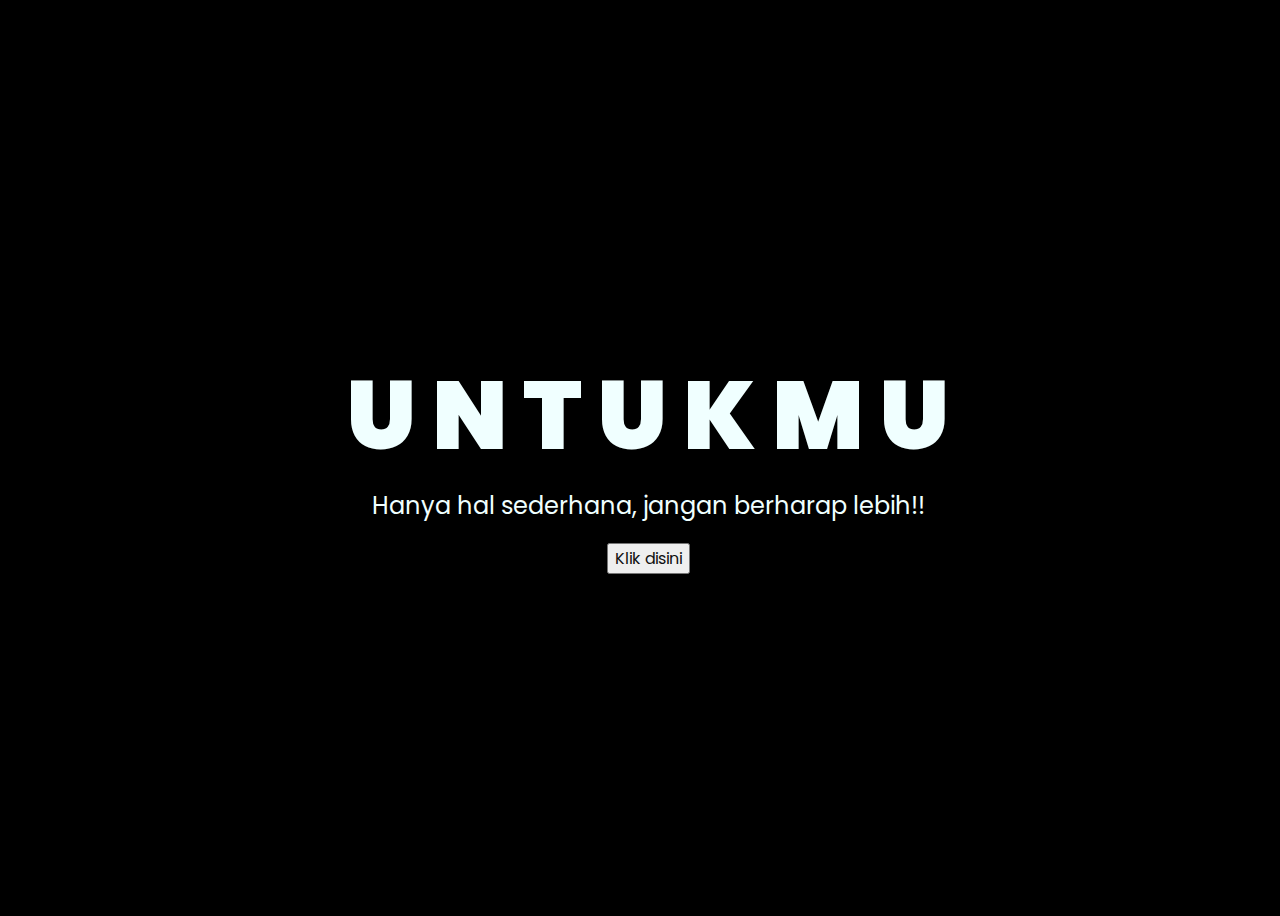
<file: index.html>
<!DOCTYPE html>
<html lang="en">
<head>
    <meta charset="UTF-8">
    <meta http-equiv="X-UA-Compatible" content="IE=edge">
    <meta name="viewport" content="width=device-width, initial-scale=1.0">
    <link rel="stylesheet" href="css/style.css">
    <link rel="icon" href="img/flowers.png" type="image/x-icon">
    <title>Bunga</title>
</head>
<body>
    <div class="greetings">
    <!-- silahkan menambah kata sesuai keinginan dengan <span>text...</span -->
        <span>U</span>
        <span>N</span>
        <span>T</span>
        <span>U</span>
        <span>K</span>
        <span>M</span>
        <span>U</span>
    </div>
    <div class="description">
        <span>Hanya hal sederhana, jangan berharap lebih!!</span>
    </div>
    <div class="button">
        <button>
            <a href="flower.html">Klik disini</a>
        </button>
        
    </div>
</body>
</html>
</file>
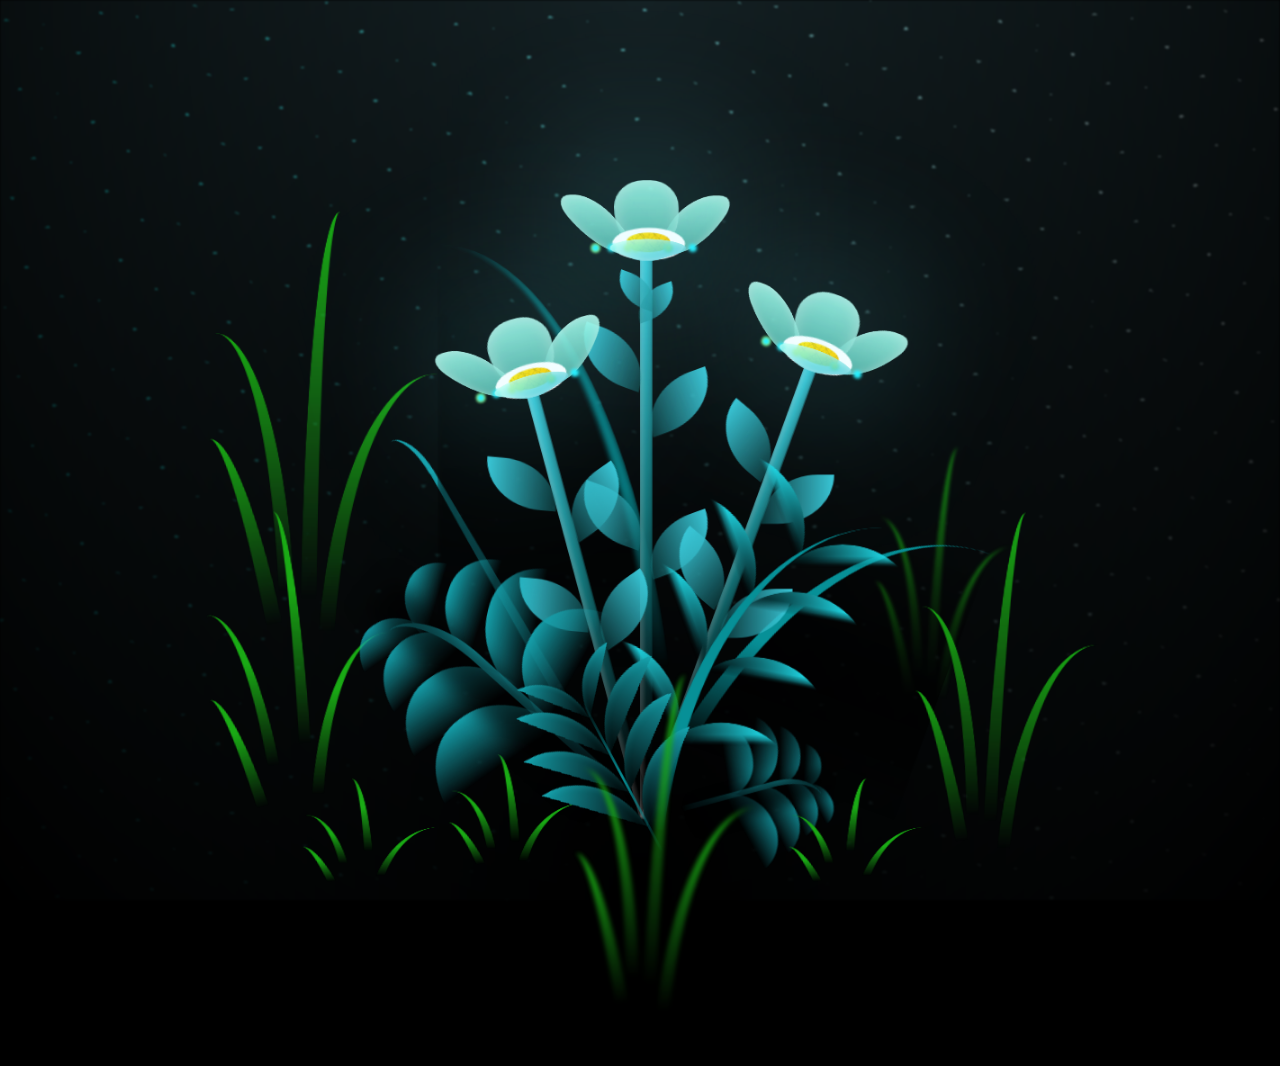
<file: flower.html>
<!DOCTYPE html>
<html lang="en">
<head>
    <meta charset="UTF-8">
    <meta http-equiv="X-UA-Compatible" content="IE=edge">
    <meta name="viewport" content="width=device-width, initial-scale=1.0">
    <link rel="stylesheet" href="css/main.css">
    <link rel="icon" href="img/flowers.png" type="image/x-icon">
    <title>Bunga</title>
    <audio autoplay src="/y2mate.com - Sound Effects  Nature ambience Wind SFX.mp3" type="audio"> </audio>
</head>
<body class="container">
  <!-- Pembuat code: https://codepen.io/mdusmanansari/pen/BamepLe -->
    <div class="night"></div>
    <div class="flowers">
      <div class="flower flower--1">
        <div class="flower__leafs flower__leafs--1">
          <div class="flower__leaf flower__leaf--1"></div>
          <div class="flower__leaf flower__leaf--2"></div>
          <div class="flower__leaf flower__leaf--3"></div>
          <div class="flower__leaf flower__leaf--4"></div>
          <div class="flower__white-circle"></div>
  
          <div class="flower__light flower__light--1"></div>
          <div class="flower__light flower__light--2"></div>
          <div class="flower__light flower__light--3"></div>
          <div class="flower__light flower__light--4"></div>
          <div class="flower__light flower__light--5"></div>
          <div class="flower__light flower__light--6"></div>
          <div class="flower__light flower__light--7"></div>
          <div class="flower__light flower__light--8"></div>
  
        </div>
        <div class="flower__line">
          <div class="flower__line__leaf flower__line__leaf--1"></div>
          <div class="flower__line__leaf flower__line__leaf--2"></div>
          <div class="flower__line__leaf flower__line__leaf--3"></div>
          <div class="flower__line__leaf flower__line__leaf--4"></div>
          <div class="flower__line__leaf flower__line__leaf--5"></div>
          <div class="flower__line__leaf flower__line__leaf--6"></div>
        </div>
      </div>
  
      <div class="flower flower--2">
        <div class="flower__leafs flower__leafs--2">
          <div class="flower__leaf flower__leaf--1"></div>
          <div class="flower__leaf flower__leaf--2"></div>
          <div class="flower__leaf flower__leaf--3"></div>
          <div class="flower__leaf flower__leaf--4"></div>
          <div class="flower__white-circle"></div>
  
          <div class="flower__light flower__light--1"></div>
          <div class="flower__light flower__light--2"></div>
          <div class="flower__light flower__light--3"></div>
          <div class="flower__light flower__light--4"></div>
          <div class="flower__light flower__light--5"></div>
          <div class="flower__light flower__light--6"></div>
          <div class="flower__light flower__light--7"></div>
          <div class="flower__light flower__light--8"></div>
  
        </div>
        <div class="flower__line">
          <div class="flower__line__leaf flower__line__leaf--1"></div>
          <div class="flower__line__leaf flower__line__leaf--2"></div>
          <div class="flower__line__leaf flower__line__leaf--3"></div>
          <div class="flower__line__leaf flower__line__leaf--4"></div>
        </div>
      </div>
  
      <div class="flower flower--3">
        <div class="flower__leafs flower__leafs--3">
          <div class="flower__leaf flower__leaf--1"></div>
          <div class="flower__leaf flower__leaf--2"></div>
          <div class="flower__leaf flower__leaf--3"></div>
          <div class="flower__leaf flower__leaf--4"></div>
          <div class="flower__white-circle"></div>
  
          <div class="flower__light flower__light--1"></div>
          <div class="flower__light flower__light--2"></div>
          <div class="flower__light flower__light--3"></div>
          <div class="flower__light flower__light--4"></div>
          <div class="flower__light flower__light--5"></div>
          <div class="flower__light flower__light--6"></div>
          <div class="flower__light flower__light--7"></div>
          <div class="flower__light flower__light--8"></div>
  
        </div>
        <div class="flower__line">
          <div class="flower__line__leaf flower__line__leaf--1"></div>
          <div class="flower__line__leaf flower__line__leaf--2"></div>
          <div class="flower__line__leaf flower__line__leaf--3"></div>
          <div class="flower__line__leaf flower__line__leaf--4"></div>
        </div>
      </div>
  
      <div class="grow-ans" style="--d:1.2s">
        <div class="flower__g-long">
          <div class="flower__g-long__top"></div>
          <div class="flower__g-long__bottom"></div>
        </div>
      </div>
  
      <div class="growing-grass">
        <div class="flower__grass flower__grass--1">
          <div class="flower__grass--top"></div>
          <div class="flower__grass--bottom"></div>
          <div class="flower__grass__leaf flower__grass__leaf--1"></div>
          <div class="flower__grass__leaf flower__grass__leaf--2"></div>
          <div class="flower__grass__leaf flower__grass__leaf--3"></div>
          <div class="flower__grass__leaf flower__grass__leaf--4"></div>
          <div class="flower__grass__leaf flower__grass__leaf--5"></div>
          <div class="flower__grass__leaf flower__grass__leaf--6"></div>
          <div class="flower__grass__leaf flower__grass__leaf--7"></div>
          <div class="flower__grass__leaf flower__grass__leaf--8"></div>
          <div class="flower__grass__overlay"></div>
        </div>
      </div>
  
      <div class="growing-grass">
        <div class="flower__grass flower__grass--2">
          <div class="flower__grass--top"></div>
          <div class="flower__grass--bottom"></div>
          <div class="flower__grass__leaf flower__grass__leaf--1"></div>
          <div class="flower__grass__leaf flower__grass__leaf--2"></div>
          <div class="flower__grass__leaf flower__grass__leaf--3"></div>
          <div class="flower__grass__leaf flower__grass__leaf--4"></div>
          <div class="flower__grass__leaf flower__grass__leaf--5"></div>
          <div class="flower__grass__leaf flower__grass__leaf--6"></div>
          <div class="flower__grass__leaf flower__grass__leaf--7"></div>
          <div class="flower__grass__leaf flower__grass__leaf--8"></div>
          <div class="flower__grass__overlay"></div>
        </div>
      </div>
  
      <div class="grow-ans" style="--d:2.4s">
        <div class="flower__g-right flower__g-right--1">
          <div class="leaf"></div>
        </div>
      </div>
  
      <div class="grow-ans" style="--d:2.8s">
        <div class="flower__g-right flower__g-right--2">
          <div class="leaf"></div>
        </div>
      </div>
  
      <div class="grow-ans" style="--d:2.8s">
        <div class="flower__g-front">
          <div class="flower__g-front__leaf-wrapper flower__g-front__leaf-wrapper--1">
            <div class="flower__g-front__leaf"></div>
          </div>
          <div class="flower__g-front__leaf-wrapper flower__g-front__leaf-wrapper--2">
            <div class="flower__g-front__leaf"></div>
          </div>
          <div class="flower__g-front__leaf-wrapper flower__g-front__leaf-wrapper--3">
            <div class="flower__g-front__leaf"></div>
          </div>
          <div class="flower__g-front__leaf-wrapper flower__g-front__leaf-wrapper--4">
            <div class="flower__g-front__leaf"></div>
          </div>
          <div class="flower__g-front__leaf-wrapper flower__g-front__leaf-wrapper--5">
            <div class="flower__g-front__leaf"></div>
          </div>
          <div class="flower__g-front__leaf-wrapper flower__g-front__leaf-wrapper--6">
            <div class="flower__g-front__leaf"></div>
          </div>
          <div class="flower__g-front__leaf-wrapper flower__g-front__leaf-wrapper--7">
            <div class="flower__g-front__leaf"></div>
          </div>
          <div class="flower__g-front__leaf-wrapper flower__g-front__leaf-wrapper--8">
            <div class="flower__g-front__leaf"></div>
          </div>
          <div class="flower__g-front__line"></div>
        </div>
      </div>
  
      <div class="grow-ans" style="--d:3.2s">
        <div class="flower__g-fr">
          <div class="leaf"></div>
          <div class="flower__g-fr__leaf flower__g-fr__leaf--1"></div>
          <div class="flower__g-fr__leaf flower__g-fr__leaf--2"></div>
          <div class="flower__g-fr__leaf flower__g-fr__leaf--3"></div>
          <div class="flower__g-fr__leaf flower__g-fr__leaf--4"></div>
          <div class="flower__g-fr__leaf flower__g-fr__leaf--5"></div>
          <div class="flower__g-fr__leaf flower__g-fr__leaf--6"></div>
          <div class="flower__g-fr__leaf flower__g-fr__leaf--7"></div>
          <div class="flower__g-fr__leaf flower__g-fr__leaf--8"></div>
        </div>
      </div>
  
      <div class="long-g long-g--0">
        <div class="grow-ans" style="--d:3s">
          <div class="leaf leaf--0"></div>
        </div>
        <div class="grow-ans" style="--d:2.2s">
          <div class="leaf leaf--1"></div>
        </div>
        <div class="grow-ans" style="--d:3.4s">
          <div class="leaf leaf--2"></div>
        </div>
        <div class="grow-ans" style="--d:3.6s">
          <div class="leaf leaf--3"></div>
        </div>
      </div>
  
      <div class="long-g long-g--1">
        <div class="grow-ans" style="--d:3.6s">
          <div class="leaf leaf--0"></div>
        </div>
        <div class="grow-ans" style="--d:3.8s">
          <div class="leaf leaf--1"></div>
        </div>
        <div class="grow-ans" style="--d:4s">
          <div class="leaf leaf--2"></div>
        </div>
        <div class="grow-ans" style="--d:4.2s">
          <div class="leaf leaf--3"></div>
        </div>
      </div>
  
      <div class="long-g long-g--2">
        <div class="grow-ans" style="--d:4s">
          <div class="leaf leaf--0"></div>
        </div>
        <div class="grow-ans" style="--d:4.2s">
          <div class="leaf leaf--1"></div>
        </div>
        <div class="grow-ans" style="--d:4.4s">
          <div class="leaf leaf--2"></div>
        </div>
        <div class="grow-ans" style="--d:4.6s">
          <div class="leaf leaf--3"></div>
        </div>
      </div>
  
      <div class="long-g long-g--3">
        <div class="grow-ans" style="--d:4s">
          <div class="leaf leaf--0"></div>
        </div>
        <div class="grow-ans" style="--d:4.2s">
          <div class="leaf leaf--1"></div>
        </div>
        <div class="grow-ans" style="--d:3s">
          <div class="leaf leaf--2"></div>
        </div>
        <div class="grow-ans" style="--d:3.6s">
          <div class="leaf leaf--3"></div>
        </div>
      </div>
  
      <div class="long-g long-g--4">
        <div class="grow-ans" style="--d:4s">
          <div class="leaf leaf--0"></div>
        </div>
        <div class="grow-ans" style="--d:4.2s">
          <div class="leaf leaf--1"></div>
        </div>
        <div class="grow-ans" style="--d:3s">
          <div class="leaf leaf--2"></div>
        </div>
        <div class="grow-ans" style="--d:3.6s">
          <div class="leaf leaf--3"></div>
        </div>
      </div>
  
      <div class="long-g long-g--5">
        <div class="grow-ans" style="--d:4s">
          <div class="leaf leaf--0"></div>
        </div>
        <div class="grow-ans" style="--d:4.2s">
          <div class="leaf leaf--1"></div>
        </div>
        <div class="grow-ans" style="--d:3s">
          <div class="leaf leaf--2"></div>
        </div>
        <div class="grow-ans" style="--d:3.6s">
          <div class="leaf leaf--3"></div>
        </div>
      </div>
  
      <div class="long-g long-g--6">
        <div class="grow-ans" style="--d:4.2s">
          <div class="leaf leaf--0"></div>
        </div>
        <div class="grow-ans" style="--d:4.4s">
          <div class="leaf leaf--1"></div>
        </div>
        <div class="grow-ans" style="--d:4.6s">
          <div class="leaf leaf--2"></div>
        </div>
        <div class="grow-ans" style="--d:4.8s">
          <div class="leaf leaf--3"></div>
        </div>
      </div>
  
      <div class="long-g long-g--7">
        <div class="grow-ans" style="--d:3s">
          <div class="leaf leaf--0"></div>
        </div>
        <div class="grow-ans" style="--d:3.2s">
          <div class="leaf leaf--1"></div>
        </div>
        <div class="grow-ans" style="--d:3.5s">
          <div class="leaf leaf--2"></div>
        </div>
        <div class="grow-ans" style="--d:3.6s">
          <div class="leaf leaf--3"></div>
        </div>
      </div>
    </div>
    <script src="main.js"></script>
  </body>
</html>
</file>
<file: css/style.css>
@import url('https://fonts.googleapis.com/css2?family=Poppins:ital,wght@0,500;1,900&display=swap');
*{
    font-family: 'Poppins',cursive;
}
body{
    color: azure;
    width: 100%;
    height: 100vh;
    display: flex;
    flex-direction: column;
    align-items: center;
    justify-content: center;
    background-color: black;
}
.greetings{
    font-size: 6rem;
    font-weight: 900;
}
.greetings > span{
    animation: glow 2.5s ease-in-out infinite;
}
@keyframes glow{
    0%, 100%{
        color: #fff;
        text-shadow: 0 0 12px #39c6d6, 0 0 50px #39c6d6, 0 0 100px #39c6d6;
    }
    10%, 90%{
        color: #111;
        text-shadow: none;
    }
}
.greetings > span:nth-child(2){
    animation-delay: .2s ;
}
.greetings > span:nth-child(3){
    animation-delay: .4s ;
}
.greetings > span:nth-child(4){
    animation-delay: .6s;
}
.greetings > span:nth-child(5){
    animation-delay: .8s;
}
.greetings > span:nth-child(6){
    animation-delay: .95s;
}
.greetings > span:nth-child(7){
    animation-delay: .999s;
}

.description{
    font-size: 1.5rem;
    margin-bottom: 20px;
}

.button a{
    text-decoration: none;
    font-size: 1rem;
    color: #111;
}

@media screen and (max-width:574px){
    .greetings{
        display: block;
        font-size: 3rem;
        font-weight: 500;
        text-align: center;
    }
    .description{
        font-size: 1rem;
    }
    
    .button a{
        font-size: .5rem;
    }
}
</file>
<file: css/main.css>
*,
*::after,
*::before {
  padding: 0;
  margin: 0;
  box-sizing: border-box;
}

:root {
  --dark-color: #000;
}

body {
  display: flex;
  align-items: flex-end;
  justify-content: center;
  min-height: 100vh;
  background-color: var(--dark-color);
  overflow: hidden;
  perspective: 1000px;
}

.night {
  position: fixed;
  left: 50%;
  top: 0;
  transform: translateX(-50%);
  width: 100%;
  height: 100%;
  filter: blur(0.1vmin);
  background-image: radial-gradient(ellipse at top, transparent 0%, var(--dark-color)), radial-gradient(ellipse at bottom, var(--dark-color), rgba(145, 233, 255, 0.2)), repeating-linear-gradient(220deg, rgb(0, 0, 0) 0px, rgb(0, 0, 0) 19px, transparent 19px, transparent 22px), repeating-linear-gradient(189deg, rgb(0, 0, 0) 0px, rgb(0, 0, 0) 19px, transparent 19px, transparent 22px), repeating-linear-gradient(148deg, rgb(0, 0, 0) 0px, rgb(0, 0, 0) 19px, transparent 19px, transparent 22px), linear-gradient(90deg, rgb(0, 255, 250), rgb(240, 240, 240));
}

.flowers {
  position: relative;
  transform: scale(0.9);
}

.flower {
  position: absolute;
  bottom: 10vmin;
  transform-origin: bottom center;
  z-index: 10;
  --fl-speed: 0.8s;
}
.flower--1 {
  -webkit-animation: moving-flower-1 4s linear infinite;
          animation: moving-flower-1 4s linear infinite;
}
.flower--1 .flower__line {
  height: 70vmin;
  -webkit-animation-delay: 0.3s;
          animation-delay: 0.3s;
}
.flower--1 .flower__line__leaf--1 {
  -webkit-animation: blooming-leaf-right var(--fl-speed) 1.6s backwards;
          animation: blooming-leaf-right var(--fl-speed) 1.6s backwards;
}
.flower--1 .flower__line__leaf--2 {
  -webkit-animation: blooming-leaf-right var(--fl-speed) 1.4s backwards;
          animation: blooming-leaf-right var(--fl-speed) 1.4s backwards;
}
.flower--1 .flower__line__leaf--3 {
  -webkit-animation: blooming-leaf-left var(--fl-speed) 1.2s backwards;
          animation: blooming-leaf-left var(--fl-speed) 1.2s backwards;
}
.flower--1 .flower__line__leaf--4 {
  -webkit-animation: blooming-leaf-left var(--fl-speed) 1s backwards;
          animation: blooming-leaf-left var(--fl-speed) 1s backwards;
}
.flower--1 .flower__line__leaf--5 {
  -webkit-animation: blooming-leaf-right var(--fl-speed) 1.8s backwards;
          animation: blooming-leaf-right var(--fl-speed) 1.8s backwards;
}
.flower--1 .flower__line__leaf--6 {
  -webkit-animation: blooming-leaf-left var(--fl-speed) 2s backwards;
          animation: blooming-leaf-left var(--fl-speed) 2s backwards;
}
.flower--2 {
  left: 50%;
  transform: rotate(20deg);
  -webkit-animation: moving-flower-2 4s linear infinite;
          animation: moving-flower-2 4s linear infinite;
}
.flower--2 .flower__line {
  height: 60vmin;
  -webkit-animation-delay: 0.6s;
          animation-delay: 0.6s;
}
.flower--2 .flower__line__leaf--1 {
  -webkit-animation: blooming-leaf-right var(--fl-speed) 1.9s backwards;
          animation: blooming-leaf-right var(--fl-speed) 1.9s backwards;
}
.flower--2 .flower__line__leaf--2 {
  -webkit-animation: blooming-leaf-right var(--fl-speed) 1.7s backwards;
          animation: blooming-leaf-right var(--fl-speed) 1.7s backwards;
}
.flower--2 .flower__line__leaf--3 {
  -webkit-animation: blooming-leaf-left var(--fl-speed) 1.5s backwards;
          animation: blooming-leaf-left var(--fl-speed) 1.5s backwards;
}
.flower--2 .flower__line__leaf--4 {
  -webkit-animation: blooming-leaf-left var(--fl-speed) 1.3s backwards;
          animation: blooming-leaf-left var(--fl-speed) 1.3s backwards;
}
.flower--3 {
  left: 50%;
  transform: rotate(-15deg);
  -webkit-animation: moving-flower-3 4s linear infinite;
          animation: moving-flower-3 4s linear infinite;
}
.flower--3 .flower__line {
  -webkit-animation-delay: 0.9s;
          animation-delay: 0.9s;
}
.flower--3 .flower__line__leaf--1 {
  -webkit-animation: blooming-leaf-right var(--fl-speed) 2.5s backwards;
          animation: blooming-leaf-right var(--fl-speed) 2.5s backwards;
}
.flower--3 .flower__line__leaf--2 {
  -webkit-animation: blooming-leaf-right var(--fl-speed) 2.3s backwards;
          animation: blooming-leaf-right var(--fl-speed) 2.3s backwards;
}
.flower--3 .flower__line__leaf--3 {
  -webkit-animation: blooming-leaf-left var(--fl-speed) 2.1s backwards;
          animation: blooming-leaf-left var(--fl-speed) 2.1s backwards;
}
.flower--3 .flower__line__leaf--4 {
  -webkit-animation: blooming-leaf-left var(--fl-speed) 1.9s backwards;
          animation: blooming-leaf-left var(--fl-speed) 1.9s backwards;
}
.flower__leafs {
  position: relative;
  -webkit-animation: blooming-flower 2s backwards;
          animation: blooming-flower 2s backwards;
}
.flower__leafs--1 {
  -webkit-animation-delay: 1.1s;
          animation-delay: 1.1s;
}
.flower__leafs--2 {
  -webkit-animation-delay: 1.4s;
          animation-delay: 1.4s;
}
.flower__leafs--3 {
  -webkit-animation-delay: 1.7s;
          animation-delay: 1.7s;
}
.flower__leafs::after {
  content: "";
  position: absolute;
  left: 0;
  top: 0;
  transform: translate(-50%, -100%);
  width: 8vmin;
  height: 8vmin;
  background-color: #6bf0ff;
  filter: blur(10vmin);
}
.flower__leaf {
  position: absolute;
  bottom: 0;
  left: 50%;
  width: 8vmin;
  height: 11vmin;
  border-radius: 51% 49% 47% 53%/44% 45% 55% 69%;
  background-color: #a7ffee;
  background-image: linear-gradient(to top, #54b8aa, #a7ffee);
  transform-origin: bottom center;
  opacity: 0.9;
  box-shadow: inset 0 0 2vmin rgba(255, 255, 255, 0.5);
}
.flower__leaf--1 {
  transform: translate(-10%, 1%) rotateY(40deg) rotateX(-50deg);
}
.flower__leaf--2 {
  transform: translate(-50%, -4%) rotateX(40deg);
}
.flower__leaf--3 {
  transform: translate(-90%, 0%) rotateY(45deg) rotateX(50deg);
}
.flower__leaf--4 {
  width: 8vmin;
  height: 8vmin;
  transform-origin: bottom left;
  border-radius: 4vmin 10vmin 4vmin 4vmin;
  transform: translate(0%, 18%) rotateX(70deg) rotate(-43deg);
  background-image: linear-gradient(to top, #39c6d6, #a7ffee);
  z-index: 1;
  opacity: 0.8;
}
.flower__white-circle {
  position: absolute;
  left: -3.5vmin;
  top: -3vmin;
  width: 9vmin;
  height: 4vmin;
  border-radius: 50%;
  background-color: #fff;
}
.flower__white-circle::after {
  content: "";
  position: absolute;
  left: 50%;
  top: 45%;
  transform: translate(-50%, -50%);
  width: 60%;
  height: 60%;
  border-radius: inherit;
  background-image: repeating-linear-gradient(135deg, rgba(0, 0, 0, 0.03) 0px, rgba(0, 0, 0, 0.03) 1px, transparent 1px, transparent 12px), repeating-linear-gradient(45deg, rgba(0, 0, 0, 0.03) 0px, rgba(0, 0, 0, 0.03) 1px, transparent 1px, transparent 12px), repeating-linear-gradient(67.5deg, rgba(0, 0, 0, 0.03) 0px, rgba(0, 0, 0, 0.03) 1px, transparent 1px, transparent 12px), repeating-linear-gradient(135deg, rgba(0, 0, 0, 0.03) 0px, rgba(0, 0, 0, 0.03) 1px, transparent 1px, transparent 12px), repeating-linear-gradient(45deg, rgba(0, 0, 0, 0.03) 0px, rgba(0, 0, 0, 0.03) 1px, transparent 1px, transparent 12px), repeating-linear-gradient(112.5deg, rgba(0, 0, 0, 0.03) 0px, rgba(0, 0, 0, 0.03) 1px, transparent 1px, transparent 12px), repeating-linear-gradient(112.5deg, rgba(0, 0, 0, 0.03) 0px, rgba(0, 0, 0, 0.03) 1px, transparent 1px, transparent 12px), repeating-linear-gradient(45deg, rgba(0, 0, 0, 0.03) 0px, rgba(0, 0, 0, 0.03) 1px, transparent 1px, transparent 12px), repeating-linear-gradient(22.5deg, rgba(0, 0, 0, 0.03) 0px, rgba(0, 0, 0, 0.03) 1px, transparent 1px, transparent 12px), repeating-linear-gradient(45deg, rgba(0, 0, 0, 0.03) 0px, rgba(0, 0, 0, 0.03) 1px, transparent 1px, transparent 12px), repeating-linear-gradient(22.5deg, rgba(0, 0, 0, 0.03) 0px, rgba(0, 0, 0, 0.03) 1px, transparent 1px, transparent 12px), repeating-linear-gradient(135deg, rgba(0, 0, 0, 0.03) 0px, rgba(0, 0, 0, 0.03) 1px, transparent 1px, transparent 12px), repeating-linear-gradient(157.5deg, rgba(0, 0, 0, 0.03) 0px, rgba(0, 0, 0, 0.03) 1px, transparent 1px, transparent 12px), repeating-linear-gradient(67.5deg, rgba(0, 0, 0, 0.03) 0px, rgba(0, 0, 0, 0.03) 1px, transparent 1px, transparent 12px), repeating-linear-gradient(67.5deg, rgba(0, 0, 0, 0.03) 0px, rgba(0, 0, 0, 0.03) 1px, transparent 1px, transparent 12px), linear-gradient(90deg, rgb(255, 235, 18), rgb(255, 206, 0));
}
.flower__line {
  height: 55vmin;
  width: 1.5vmin;
  background-image: linear-gradient(to left, rgba(0, 0, 0, 0.2), transparent, rgba(255, 255, 255, 0.2)), linear-gradient(to top, transparent 10%, #14757a, #39c6d6);
  box-shadow: inset 0 0 2px rgba(0, 0, 0, 0.5);
  -webkit-animation: grow-flower-tree 4s backwards;
          animation: grow-flower-tree 4s backwards;
}
.flower__line__leaf {
  --w: 7vmin;
  --h: calc(var(--w) + 2vmin);
  position: absolute;
  top: 20%;
  left: 90%;
  width: var(--w);
  height: var(--h);
  border-top-right-radius: var(--h);
  border-bottom-left-radius: var(--h);
  background-image: linear-gradient(to top, rgba(20, 117, 122, 0.4), #39c6d6);
}
.flower__line__leaf--1 {
  transform: rotate(70deg) rotateY(30deg);
}
.flower__line__leaf--2 {
  top: 45%;
  transform: rotate(70deg) rotateY(30deg);
}
.flower__line__leaf--3, .flower__line__leaf--4, .flower__line__leaf--6 {
  border-top-right-radius: 0;
  border-bottom-left-radius: 0;
  border-top-left-radius: var(--h);
  border-bottom-right-radius: var(--h);
  left: -460%;
  top: 12%;
  transform: rotate(-70deg) rotateY(30deg);
}
.flower__line__leaf--4 {
  top: 40%;
}
.flower__line__leaf--5 {
  top: 0;
  transform-origin: left;
  transform: rotate(70deg) rotateY(30deg) scale(0.6);
}
.flower__line__leaf--6 {
  top: -2%;
  left: -450%;
  transform-origin: right;
  transform: rotate(-70deg) rotateY(30deg) scale(0.6);
}
.flower__light {
  position: absolute;
  bottom: 0vmin;
  width: 1vmin;
  height: 1vmin;
  background-color: rgb(255, 251, 0);
  border-radius: 50%;
  filter: blur(0.2vmin);
  -webkit-animation: light-ans 4s linear infinite backwards;
          animation: light-ans 4s linear infinite backwards;
}
.flower__light:nth-child(odd) {
  background-color: #23f0ff;
}
.flower__light--1 {
  left: -2vmin;
  -webkit-animation-delay: 1s;
          animation-delay: 1s;
}
.flower__light--2 {
  left: 3vmin;
  -webkit-animation-delay: 0.5s;
          animation-delay: 0.5s;
}
.flower__light--3 {
  left: -6vmin;
  -webkit-animation-delay: 0.3s;
          animation-delay: 0.3s;
}
.flower__light--4 {
  left: 6vmin;
  -webkit-animation-delay: 0.9s;
          animation-delay: 0.9s;
}
.flower__light--5 {
  left: -1vmin;
  -webkit-animation-delay: 1.5s;
          animation-delay: 1.5s;
}
.flower__light--6 {
  left: -4vmin;
  -webkit-animation-delay: 3s;
          animation-delay: 3s;
}
.flower__light--7 {
  left: 3vmin;
  -webkit-animation-delay: 2s;
          animation-delay: 2s;
}
.flower__light--8 {
  left: -6vmin;
  -webkit-animation-delay: 3.5s;
          animation-delay: 3.5s;
}
.flower__grass {
  --c: #159faa;
  --line-w: 1.5vmin;
  position: absolute;
  bottom: 12vmin;
  left: -7vmin;
  display: flex;
  flex-direction: column;
  align-items: flex-end;
  z-index: 20;
  transform-origin: bottom center;
  transform: rotate(-48deg) rotateY(40deg);
}
.flower__grass--1 {
  -webkit-animation: moving-grass 2s linear infinite;
          animation: moving-grass 2s linear infinite;
}
.flower__grass--2 {
  left: 2vmin;
  bottom: 10vmin;
  transform: scale(0.5) rotate(75deg) rotateX(10deg) rotateY(-200deg);
  opacity: 0.8;
  z-index: 0;
  -webkit-animation: moving-grass--2 1.5s linear infinite;
          animation: moving-grass--2 1.5s linear infinite;
}
.flower__grass--top {
  width: 7vmin;
  height: 10vmin;
  border-top-right-radius: 100%;
  border-right: var(--line-w) solid var(--c);
  transform-origin: bottom center;
  transform: rotate(-2deg);
}
.flower__grass--bottom {
  margin-top: -2px;
  width: var(--line-w);
  height: 25vmin;
  background-image: linear-gradient(to top, transparent, var(--c));
}
.flower__grass__leaf {
  --size: 10vmin;
  position: absolute;
  width: calc(var(--size) * 2.1);
  height: var(--size);
  border-top-left-radius: var(--size);
  border-top-right-radius: var(--size);
  background-image: linear-gradient(to top, transparent, transparent 30%, var(--c));
  z-index: 100;
}
.flower__grass__leaf--1 {
  top: -6%;
  left: 30%;
  --size: 6vmin;
  transform: rotate(-20deg);
  -webkit-animation: growing-grass-ans--1 2s 2.6s backwards;
          animation: growing-grass-ans--1 2s 2.6s backwards;
}
@-webkit-keyframes growing-grass-ans--1 {
  0% {
    transform-origin: bottom left;
    transform: rotate(-20deg) scale(0);
  }
}
@keyframes growing-grass-ans--1 {
  0% {
    transform-origin: bottom left;
    transform: rotate(-20deg) scale(0);
  }
}
.flower__grass__leaf--2 {
  top: -5%;
  left: -110%;
  --size: 6vmin;
  transform: rotate(10deg);
  -webkit-animation: growing-grass-ans--2 2s 2.4s linear backwards;
          animation: growing-grass-ans--2 2s 2.4s linear backwards;
}
@-webkit-keyframes growing-grass-ans--2 {
  0% {
    transform-origin: bottom right;
    transform: rotate(10deg) scale(0);
  }
}
@keyframes growing-grass-ans--2 {
  0% {
    transform-origin: bottom right;
    transform: rotate(10deg) scale(0);
  }
}
.flower__grass__leaf--3 {
  top: 5%;
  left: 60%;
  --size: 8vmin;
  transform: rotate(-18deg) rotateX(-20deg);
  -webkit-animation: growing-grass-ans--3 2s 2.2s linear backwards;
          animation: growing-grass-ans--3 2s 2.2s linear backwards;
}
@-webkit-keyframes growing-grass-ans--3 {
  0% {
    transform-origin: bottom left;
    transform: rotate(-18deg) rotateX(-20deg) scale(0);
  }
}
@keyframes growing-grass-ans--3 {
  0% {
    transform-origin: bottom left;
    transform: rotate(-18deg) rotateX(-20deg) scale(0);
  }
}
.flower__grass__leaf--4 {
  top: 6%;
  left: -135%;
  --size: 8vmin;
  transform: rotate(2deg);
  -webkit-animation: growing-grass-ans--4 2s 2s linear backwards;
          animation: growing-grass-ans--4 2s 2s linear backwards;
}
@-webkit-keyframes growing-grass-ans--4 {
  0% {
    transform-origin: bottom right;
    transform: rotate(2deg) scale(0);
  }
}
@keyframes growing-grass-ans--4 {
  0% {
    transform-origin: bottom right;
    transform: rotate(2deg) scale(0);
  }
}
.flower__grass__leaf--5 {
  top: 20%;
  left: 60%;
  --size: 10vmin;
  transform: rotate(-24deg) rotateX(-20deg);
  -webkit-animation: growing-grass-ans--5 2s 1.8s linear backwards;
          animation: growing-grass-ans--5 2s 1.8s linear backwards;
}
@-webkit-keyframes growing-grass-ans--5 {
  0% {
    transform-origin: bottom left;
    transform: rotate(-24deg) rotateX(-20deg) scale(0);
  }
}
@keyframes growing-grass-ans--5 {
  0% {
    transform-origin: bottom left;
    transform: rotate(-24deg) rotateX(-20deg) scale(0);
  }
}
.flower__grass__leaf--6 {
  top: 22%;
  left: -180%;
  --size: 10vmin;
  transform: rotate(10deg);
  -webkit-animation: growing-grass-ans--6 2s 1.6s linear backwards;
          animation: growing-grass-ans--6 2s 1.6s linear backwards;
}
@-webkit-keyframes growing-grass-ans--6 {
  0% {
    transform-origin: bottom right;
    transform: rotate(10deg) scale(0);
  }
}
@keyframes growing-grass-ans--6 {
  0% {
    transform-origin: bottom right;
    transform: rotate(10deg) scale(0);
  }
}
.flower__grass__leaf--7 {
  top: 39%;
  left: 70%;
  --size: 10vmin;
  transform: rotate(-10deg);
  -webkit-animation: growing-grass-ans--7 2s 1.4s linear backwards;
          animation: growing-grass-ans--7 2s 1.4s linear backwards;
}
@-webkit-keyframes growing-grass-ans--7 {
  0% {
    transform-origin: bottom left;
    transform: rotate(-10deg) scale(0);
  }
}
@keyframes growing-grass-ans--7 {
  0% {
    transform-origin: bottom left;
    transform: rotate(-10deg) scale(0);
  }
}
.flower__grass__leaf--8 {
  top: 40%;
  left: -215%;
  --size: 11vmin;
  transform: rotate(10deg);
  -webkit-animation: growing-grass-ans--8 2s 1.2s linear backwards;
          animation: growing-grass-ans--8 2s 1.2s linear backwards;
}
@-webkit-keyframes growing-grass-ans--8 {
  0% {
    transform-origin: bottom right;
    transform: rotate(10deg) scale(0);
  }
}
@keyframes growing-grass-ans--8 {
  0% {
    transform-origin: bottom right;
    transform: rotate(10deg) scale(0);
  }
}
.flower__grass__overlay {
  position: absolute;
  top: -10%;
  right: 0%;
  width: 100%;
  height: 100%;
  background-color: rgba(0, 0, 0, 0.6);
  filter: blur(1.5vmin);
  z-index: 100;
}
.flower__g-long {
  --w: 2vmin;
  --h: 6vmin;
  --c: #159faa;
  position: absolute;
  bottom: 10vmin;
  left: -3vmin;
  transform-origin: bottom center;
  transform: rotate(-30deg) rotateY(-20deg);
  display: flex;
  flex-direction: column;
  align-items: flex-end;
  -webkit-animation: flower-g-long-ans 3s linear infinite;
          animation: flower-g-long-ans 3s linear infinite;
}
@-webkit-keyframes flower-g-long-ans {
  0%, 100% {
    transform: rotate(-30deg) rotateY(-20deg);
  }
  50% {
    transform: rotate(-32deg) rotateY(-20deg);
  }
}
@keyframes flower-g-long-ans {
  0%, 100% {
    transform: rotate(-30deg) rotateY(-20deg);
  }
  50% {
    transform: rotate(-32deg) rotateY(-20deg);
  }
}
.flower__g-long__top {
  top: calc(var(--h) * -1);
  width: calc(var(--w) + 1vmin);
  height: var(--h);
  border-top-right-radius: 100%;
  border-right: 0.7vmin solid var(--c);
  transform: translate(-0.7vmin, 1vmin);
}
.flower__g-long__bottom {
  width: var(--w);
  height: 50vmin;
  transform-origin: bottom center;
  background-image: linear-gradient(to top, transparent 30%, var(--c));
  box-shadow: inset 0 0 2px rgba(0, 0, 0, 0.5);
  -webkit-clip-path: polygon(35% 0, 65% 1%, 100% 100%, 0% 100%);
          clip-path: polygon(35% 0, 65% 1%, 100% 100%, 0% 100%);
}
.flower__g-right {
  position: absolute;
  bottom: 6vmin;
  left: -2vmin;
  transform-origin: bottom left;
  transform: rotate(20deg);
}
.flower__g-right .leaf {
  width: 30vmin;
  height: 50vmin;
  border-top-left-radius: 100%;
  border-left: 2vmin solid #079097;
  background-image: linear-gradient(to bottom, transparent, var(--dark-color) 60%);
  -webkit-mask-image: linear-gradient(to top, transparent 30%, #079097 60%);
}
.flower__g-right--1 {
  -webkit-animation: flower-g-right-ans 2.5s linear infinite;
          animation: flower-g-right-ans 2.5s linear infinite;
}
.flower__g-right--2 {
  left: 5vmin;
  transform: rotateY(-180deg);
  -webkit-animation: flower-g-right-ans--2 3s linear infinite;
          animation: flower-g-right-ans--2 3s linear infinite;
}
.flower__g-right--2 .leaf {
  height: 75vmin;
  filter: blur(0.3vmin);
  opacity: 0.8;
}
@-webkit-keyframes flower-g-right-ans {
  0%, 100% {
    transform: rotate(20deg);
  }
  50% {
    transform: rotate(24deg) rotateX(-20deg);
  }
}
@keyframes flower-g-right-ans {
  0%, 100% {
    transform: rotate(20deg);
  }
  50% {
    transform: rotate(24deg) rotateX(-20deg);
  }
}
@-webkit-keyframes flower-g-right-ans--2 {
  0%, 100% {
    transform: rotateY(-180deg) rotate(0deg) rotateX(-20deg);
  }
  50% {
    transform: rotateY(-180deg) rotate(6deg) rotateX(-20deg);
  }
}
@keyframes flower-g-right-ans--2 {
  0%, 100% {
    transform: rotateY(-180deg) rotate(0deg) rotateX(-20deg);
  }
  50% {
    transform: rotateY(-180deg) rotate(6deg) rotateX(-20deg);
  }
}
.flower__g-front {
  position: absolute;
  bottom: 6vmin;
  left: 2.5vmin;
  z-index: 100;
  transform-origin: bottom center;
  transform: rotate(-28deg) rotateY(30deg) scale(1.04);
  -webkit-animation: flower__g-front-ans 2s linear infinite;
          animation: flower__g-front-ans 2s linear infinite;
}
@-webkit-keyframes flower__g-front-ans {
  0%, 100% {
    transform: rotate(-28deg) rotateY(30deg) scale(1.04);
  }
  50% {
    transform: rotate(-35deg) rotateY(40deg) scale(1.04);
  }
}
@keyframes flower__g-front-ans {
  0%, 100% {
    transform: rotate(-28deg) rotateY(30deg) scale(1.04);
  }
  50% {
    transform: rotate(-35deg) rotateY(40deg) scale(1.04);
  }
}
.flower__g-front__line {
  width: 0.3vmin;
  height: 20vmin;
  background-image: linear-gradient(to top, transparent, #079097, transparent 100%);
  position: relative;
}
.flower__g-front__leaf-wrapper {
  position: absolute;
  top: 0;
  left: 0;
  transform-origin: bottom left;
  transform: rotate(10deg);
}
.flower__g-front__leaf-wrapper:nth-child(even) {
  left: 0vmin;
  transform: rotateY(-180deg) rotate(5deg);
  -webkit-animation: flower__g-front__leaf-left-ans 1s ease-in backwards;
          animation: flower__g-front__leaf-left-ans 1s ease-in backwards;
}
.flower__g-front__leaf-wrapper:nth-child(odd) {
  -webkit-animation: flower__g-front__leaf-ans 1s ease-in backwards;
          animation: flower__g-front__leaf-ans 1s ease-in backwards;
}
.flower__g-front__leaf-wrapper--1 {
  top: -8vmin;
  transform: scale(0.7);
  -webkit-animation: flower__g-front__leaf-ans 1s 5.5s ease-in backwards !important;
          animation: flower__g-front__leaf-ans 1s 5.5s ease-in backwards !important;
}
.flower__g-front__leaf-wrapper--2 {
  top: -8vmin;
  transform: rotateY(-180deg) scale(0.7) !important;
  -webkit-animation: flower__g-front__leaf-left-ans-2 1s 4.6s ease-in backwards !important;
          animation: flower__g-front__leaf-left-ans-2 1s 4.6s ease-in backwards !important;
}
.flower__g-front__leaf-wrapper--3 {
  top: -3vmin;
  -webkit-animation: flower__g-front__leaf-ans 1s 4.6s ease-in backwards;
          animation: flower__g-front__leaf-ans 1s 4.6s ease-in backwards;
}
.flower__g-front__leaf-wrapper--4 {
  top: -3vmin;
  transform: rotateY(-180deg) scale(0.9) !important;
  -webkit-animation: flower__g-front__leaf-left-ans-2 1s 4.6s ease-in backwards !important;
          animation: flower__g-front__leaf-left-ans-2 1s 4.6s ease-in backwards !important;
}
@-webkit-keyframes flower__g-front__leaf-left-ans-2 {
  0% {
    transform: rotateY(-180deg) scale(0);
  }
}
@keyframes flower__g-front__leaf-left-ans-2 {
  0% {
    transform: rotateY(-180deg) scale(0);
  }
}
.flower__g-front__leaf-wrapper--5, .flower__g-front__leaf-wrapper--6 {
  top: 2vmin;
}
.flower__g-front__leaf-wrapper--7, .flower__g-front__leaf-wrapper--8 {
  top: 6.5vmin;
}
.flower__g-front__leaf-wrapper--2 {
  -webkit-animation-delay: 5.2s !important;
          animation-delay: 5.2s !important;
}
.flower__g-front__leaf-wrapper--3 {
  -webkit-animation-delay: 4.9s !important;
          animation-delay: 4.9s !important;
}
.flower__g-front__leaf-wrapper--5 {
  -webkit-animation-delay: 4.3s !important;
          animation-delay: 4.3s !important;
}
.flower__g-front__leaf-wrapper--6 {
  -webkit-animation-delay: 4.1s !important;
          animation-delay: 4.1s !important;
}
.flower__g-front__leaf-wrapper--7 {
  -webkit-animation-delay: 3.8s !important;
          animation-delay: 3.8s !important;
}
.flower__g-front__leaf-wrapper--8 {
  -webkit-animation-delay: 3.5s !important;
          animation-delay: 3.5s !important;
}
@-webkit-keyframes flower__g-front__leaf-ans {
  0% {
    transform: rotate(10deg) scale(0);
  }
}
@keyframes flower__g-front__leaf-ans {
  0% {
    transform: rotate(10deg) scale(0);
  }
}
@-webkit-keyframes flower__g-front__leaf-left-ans {
  0% {
    transform: rotateY(-180deg) rotate(5deg) scale(0);
  }
}
@keyframes flower__g-front__leaf-left-ans {
  0% {
    transform: rotateY(-180deg) rotate(5deg) scale(0);
  }
}
.flower__g-front__leaf {
  width: 10vmin;
  height: 10vmin;
  border-radius: 100% 0% 0% 100%/100% 100% 0% 0%;
  box-shadow: inset 0 2px 1vmin hsla(184deg, 97%, 58%, 0.2);
  background-image: linear-gradient(to bottom left, transparent, var(--dark-color)), linear-gradient(to bottom right, #159faa 50%, transparent 50%, transparent);
  -webkit-mask-image: linear-gradient(to bottom right, #159faa 50%, transparent 50%, transparent);
  mask-image: linear-gradient(to bottom right, #159faa 50%, transparent 50%, transparent);
}
.flower__g-fr {
  position: absolute;
  bottom: -4vmin;
  left: vmin;
  transform-origin: bottom left;
  z-index: 10;
  -webkit-animation: flower__g-fr-ans 2s linear infinite;
          animation: flower__g-fr-ans 2s linear infinite;
}
@-webkit-keyframes flower__g-fr-ans {
  0%, 100% {
    transform: rotate(2deg);
  }
  50% {
    transform: rotate(4deg);
  }
}
@keyframes flower__g-fr-ans {
  0%, 100% {
    transform: rotate(2deg);
  }
  50% {
    transform: rotate(4deg);
  }
}
.flower__g-fr .leaf {
  width: 30vmin;
  height: 50vmin;
  border-top-left-radius: 100%;
  border-left: 2vmin solid #079097;
  -webkit-mask-image: linear-gradient(to top, transparent 25%, #079097 50%);
  position: relative;
  z-index: 1;
}
.flower__g-fr__leaf {
  position: absolute;
  top: 0;
  left: 0;
  width: 10vmin;
  height: 10vmin;
  border-radius: 100% 0% 0% 100%/100% 100% 0% 0%;
  box-shadow: inset 0 2px 1vmin hsla(184deg, 97%, 58%, 0.2);
  background-image: linear-gradient(to bottom left, transparent, var(--dark-color) 98%), linear-gradient(to bottom right, #23f0ff 45%, transparent 50%, transparent);
  -webkit-mask-image: linear-gradient(135deg, #159faa 40%, transparent 50%, transparent);
}
.flower__g-fr__leaf--1 {
  left: 20vmin;
  transform: rotate(45deg);
  -webkit-animation: flower__g-fr-leaft-ans-1 0.5s 5.2s linear backwards;
          animation: flower__g-fr-leaft-ans-1 0.5s 5.2s linear backwards;
}
@-webkit-keyframes flower__g-fr-leaft-ans-1 {
  0% {
    transform-origin: left;
    transform: rotate(45deg) scale(0);
  }
}
@keyframes flower__g-fr-leaft-ans-1 {
  0% {
    transform-origin: left;
    transform: rotate(45deg) scale(0);
  }
}
.flower__g-fr__leaf--2 {
  left: 12vmin;
  top: -7vmin;
  transform: rotate(25deg) rotateY(-180deg);
  -webkit-animation: flower__g-fr-leaft-ans-6 0.5s 5s linear backwards;
          animation: flower__g-fr-leaft-ans-6 0.5s 5s linear backwards;
}
.flower__g-fr__leaf--3 {
  left: 15vmin;
  top: 6vmin;
  transform: rotate(55deg);
  -webkit-animation: flower__g-fr-leaft-ans-5 0.5s 4.8s linear backwards;
          animation: flower__g-fr-leaft-ans-5 0.5s 4.8s linear backwards;
}
.flower__g-fr__leaf--4 {
  left: 6vmin;
  top: -2vmin;
  transform: rotate(25deg) rotateY(-180deg);
  -webkit-animation: flower__g-fr-leaft-ans-6 0.5s 4.6s linear backwards;
          animation: flower__g-fr-leaft-ans-6 0.5s 4.6s linear backwards;
}
.flower__g-fr__leaf--5 {
  left: 10vmin;
  top: 14vmin;
  transform: rotate(55deg);
  -webkit-animation: flower__g-fr-leaft-ans-5 0.5s 4.4s linear backwards;
          animation: flower__g-fr-leaft-ans-5 0.5s 4.4s linear backwards;
}
@-webkit-keyframes flower__g-fr-leaft-ans-5 {
  0% {
    transform-origin: left;
    transform: rotate(55deg) scale(0);
  }
}
@keyframes flower__g-fr-leaft-ans-5 {
  0% {
    transform-origin: left;
    transform: rotate(55deg) scale(0);
  }
}
.flower__g-fr__leaf--6 {
  left: 0vmin;
  top: 6vmin;
  transform: rotate(25deg) rotateY(-180deg);
  -webkit-animation: flower__g-fr-leaft-ans-6 0.5s 4.2s linear backwards;
          animation: flower__g-fr-leaft-ans-6 0.5s 4.2s linear backwards;
}
@-webkit-keyframes flower__g-fr-leaft-ans-6 {
  0% {
    transform-origin: right;
    transform: rotate(25deg) rotateY(-180deg) scale(0);
  }
}
@keyframes flower__g-fr-leaft-ans-6 {
  0% {
    transform-origin: right;
    transform: rotate(25deg) rotateY(-180deg) scale(0);
  }
}
.flower__g-fr__leaf--7 {
  left: 5vmin;
  top: 22vmin;
  transform: rotate(45deg);
  -webkit-animation: flower__g-fr-leaft-ans-7 0.5s 4s linear backwards;
          animation: flower__g-fr-leaft-ans-7 0.5s 4s linear backwards;
}
@-webkit-keyframes flower__g-fr-leaft-ans-7 {
  0% {
    transform-origin: left;
    transform: rotate(45deg) scale(0);
  }
}
@keyframes flower__g-fr-leaft-ans-7 {
  0% {
    transform-origin: left;
    transform: rotate(45deg) scale(0);
  }
}
.flower__g-fr__leaf--8 {
  left: -4vmin;
  top: 15vmin;
  transform: rotate(15deg) rotateY(-180deg);
  -webkit-animation: flower__g-fr-leaft-ans-8 0.5s 3.8s linear backwards;
          animation: flower__g-fr-leaft-ans-8 0.5s 3.8s linear backwards;
}
@-webkit-keyframes flower__g-fr-leaft-ans-8 {
  0% {
    transform-origin: right;
    transform: rotate(15deg) rotateY(-180deg) scale(0);
  }
}
@keyframes flower__g-fr-leaft-ans-8 {
  0% {
    transform-origin: right;
    transform: rotate(15deg) rotateY(-180deg) scale(0);
  }
}

.long-g {
  position: absolute;
  bottom: 25vmin;
  left: -42vmin;
  transform-origin: bottom left;
}
.long-g--1 {
  bottom: 0vmin;
  transform: scale(0.8) rotate(-5deg);
}
.long-g--1 .leaf {
  -webkit-mask-image: linear-gradient(to top, transparent 40%, #079097 80%) !important;
}
.long-g--1 .leaf--1 {
  --w: 5vmin;
  --h: 60vmin;
  left: -2vmin;
  transform: rotate(3deg) rotateY(-180deg);
}
.long-g--2, .long-g--3 {
  bottom: -3vmin;
  left: -35vmin;
  transform-origin: center;
  transform: scale(0.6) rotateX(60deg);
}
.long-g--2 .leaf, .long-g--3 .leaf {
  -webkit-mask-image: linear-gradient(to top, transparent 50%, #079097 80%) !important;
}
.long-g--2 .leaf--1, .long-g--3 .leaf--1 {
  left: -1vmin;
  transform: rotateY(-180deg);
}
.long-g--3 {
  left: -17vmin;
  bottom: 0vmin;
}
.long-g--3 .leaf {
  -webkit-mask-image: linear-gradient(to top, transparent 40%, #079097 80%) !important;
}
.long-g--4 {
  left: 25vmin;
  bottom: -3vmin;
  transform-origin: center;
  transform: scale(0.6) rotateX(60deg);
}
.long-g--4 .leaf {
  -webkit-mask-image: linear-gradient(to top, transparent 50%, #079097 80%) !important;
}
.long-g--5 {
  left: 42vmin;
  bottom: 0vmin;
  transform: scale(0.8) rotate(2deg);
}
.long-g--6 {
  left: 0vmin;
  bottom: -20vmin;
  z-index: 100;
  filter: blur(0.3vmin);
  transform: scale(0.8) rotate(2deg);
}
.long-g--7 {
  left: 35vmin;
  bottom: 20vmin;
  z-index: -1;
  filter: blur(0.3vmin);
  transform: scale(0.6) rotate(2deg);
  opacity: 0.7;
}
.long-g .leaf {
  --w: 15vmin;
  --h: 40vmin;
  --c: #1aaa15;
  position: absolute;
  bottom: 0;
  width: var(--w);
  height: var(--h);
  border-top-left-radius: 100%;
  border-left: 2vmin solid var(--c);
  -webkit-mask-image: linear-gradient(to top, transparent 20%, var(--dark-color));
  transform-origin: bottom center;
}
.long-g .leaf--0 {
  left: 2vmin;
  -webkit-animation: leaf-ans-1 4s linear infinite;
          animation: leaf-ans-1 4s linear infinite;
}
.long-g .leaf--1 {
  --w: 5vmin;
  --h: 60vmin;
  -webkit-animation: leaf-ans-1 4s linear infinite;
          animation: leaf-ans-1 4s linear infinite;
}
.long-g .leaf--2 {
  --w: 10vmin;
  --h: 40vmin;
  left: -0.5vmin;
  bottom: 5vmin;
  transform-origin: bottom left;
  transform: rotateY(-180deg);
  -webkit-animation: leaf-ans-2 3s linear infinite;
          animation: leaf-ans-2 3s linear infinite;
}
.long-g .leaf--3 {
  --w: 5vmin;
  --h: 30vmin;
  left: -1vmin;
  bottom: 3.2vmin;
  transform-origin: bottom left;
  transform: rotate(-10deg) rotateY(-180deg);
  -webkit-animation: leaf-ans-3 3s linear infinite;
          animation: leaf-ans-3 3s linear infinite;
}

@-webkit-keyframes leaf-ans-1 {
  0%, 100% {
    transform: rotate(-5deg) scale(1);
  }
  50% {
    transform: rotate(5deg) scale(1.1);
  }
}

@keyframes leaf-ans-1 {
  0%, 100% {
    transform: rotate(-5deg) scale(1);
  }
  50% {
    transform: rotate(5deg) scale(1.1);
  }
}
@-webkit-keyframes leaf-ans-2 {
  0%, 100% {
    transform: rotateY(-180deg) rotate(5deg);
  }
  50% {
    transform: rotateY(-180deg) rotate(0deg) scale(1.1);
  }
}
@keyframes leaf-ans-2 {
  0%, 100% {
    transform: rotateY(-180deg) rotate(5deg);
  }
  50% {
    transform: rotateY(-180deg) rotate(0deg) scale(1.1);
  }
}
@-webkit-keyframes leaf-ans-3 {
  0%, 100% {
    transform: rotate(-10deg) rotateY(-180deg);
  }
  50% {
    transform: rotate(-20deg) rotateY(-180deg);
  }
}
@keyframes leaf-ans-3 {
  0%, 100% {
    transform: rotate(-10deg) rotateY(-180deg);
  }
  50% {
    transform: rotate(-20deg) rotateY(-180deg);
  }
}
.grow-ans {
  -webkit-animation: grow-ans 2s var(--d) backwards;
          animation: grow-ans 2s var(--d) backwards;
}

@-webkit-keyframes grow-ans {
  0% {
    transform: scale(0);
    opacity: 0;
  }
}

@keyframes grow-ans {
  0% {
    transform: scale(0);
    opacity: 0;
  }
}
@-webkit-keyframes light-ans {
  0% {
    opacity: 0;
    transform: translateY(0vmin);
  }
  25% {
    opacity: 1;
    transform: translateY(-5vmin) translateX(-2vmin);
  }
  50% {
    opacity: 1;
    transform: translateY(-15vmin) translateX(2vmin);
    filter: blur(0.2vmin);
  }
  75% {
    transform: translateY(-20vmin) translateX(-2vmin);
    filter: blur(0.2vmin);
  }
  100% {
    transform: translateY(-30vmin);
    opacity: 0;
    filter: blur(1vmin);
  }
}
@keyframes light-ans {
  0% {
    opacity: 0;
    transform: translateY(0vmin);
  }
  25% {
    opacity: 1;
    transform: translateY(-5vmin) translateX(-2vmin);
  }
  50% {
    opacity: 1;
    transform: translateY(-15vmin) translateX(2vmin);
    filter: blur(0.2vmin);
  }
  75% {
    transform: translateY(-20vmin) translateX(-2vmin);
    filter: blur(0.2vmin);
  }
  100% {
    transform: translateY(-30vmin);
    opacity: 0;
    filter: blur(1vmin);
  }
}
@-webkit-keyframes moving-flower-1 {
  0%, 100% {
    transform: rotate(2deg);
  }
  50% {
    transform: rotate(-2deg);
  }
}
@keyframes moving-flower-1 {
  0%, 100% {
    transform: rotate(2deg);
  }
  50% {
    transform: rotate(-2deg);
  }
}
@-webkit-keyframes moving-flower-2 {
  0%, 100% {
    transform: rotate(18deg);
  }
  50% {
    transform: rotate(14deg);
  }
}
@keyframes moving-flower-2 {
  0%, 100% {
    transform: rotate(18deg);
  }
  50% {
    transform: rotate(14deg);
  }
}
@-webkit-keyframes moving-flower-3 {
  0%, 100% {
    transform: rotate(-18deg);
  }
  50% {
    transform: rotate(-20deg) rotateY(-10deg);
  }
}
@keyframes moving-flower-3 {
  0%, 100% {
    transform: rotate(-18deg);
  }
  50% {
    transform: rotate(-20deg) rotateY(-10deg);
  }
}
@-webkit-keyframes blooming-leaf-right {
  0% {
    transform-origin: left;
    transform: rotate(70deg) rotateY(30deg) scale(0);
  }
}
@keyframes blooming-leaf-right {
  0% {
    transform-origin: left;
    transform: rotate(70deg) rotateY(30deg) scale(0);
  }
}
@-webkit-keyframes blooming-leaf-left {
  0% {
    transform-origin: right;
    transform: rotate(-70deg) rotateY(30deg) scale(0);
  }
}
@keyframes blooming-leaf-left {
  0% {
    transform-origin: right;
    transform: rotate(-70deg) rotateY(30deg) scale(0);
  }
}
@-webkit-keyframes grow-flower-tree {
  0% {
    height: 0;
    border-radius: 1vmin;
  }
}
@keyframes grow-flower-tree {
  0% {
    height: 0;
    border-radius: 1vmin;
  }
}
@-webkit-keyframes blooming-flower {
  0% {
    transform: scale(0);
  }
}
@keyframes blooming-flower {
  0% {
    transform: scale(0);
  }
}
@-webkit-keyframes moving-grass {
  0%, 100% {
    transform: rotate(-48deg) rotateY(40deg);
  }
  50% {
    transform: rotate(-50deg) rotateY(40deg);
  }
}
@keyframes moving-grass {
  0%, 100% {
    transform: rotate(-48deg) rotateY(40deg);
  }
  50% {
    transform: rotate(-50deg) rotateY(40deg);
  }
}
@-webkit-keyframes moving-grass--2 {
  0%, 100% {
    transform: scale(0.5) rotate(75deg) rotateX(10deg) rotateY(-200deg);
  }
  50% {
    transform: scale(0.5) rotate(79deg) rotateX(10deg) rotateY(-200deg);
  }
}
@keyframes moving-grass--2 {
  0%, 100% {
    transform: scale(0.5) rotate(75deg) rotateX(10deg) rotateY(-200deg);
  }
  50% {
    transform: scale(0.5) rotate(79deg) rotateX(10deg) rotateY(-200deg);
  }
}
.growing-grass {
  -webkit-animation: growing-grass-ans 1s 2s backwards;
          animation: growing-grass-ans 1s 2s backwards;
}

@-webkit-keyframes growing-grass-ans {
  0% {
    transform: scale(0);
  }
}

@keyframes growing-grass-ans {
  0% {
    transform: scale(0);
  }
}
.container * {
  -webkit-animation-play-state: paused !important;
          animation-play-state: paused !important;
}/*# sourceMappingURL=main.css.map */
</file>
